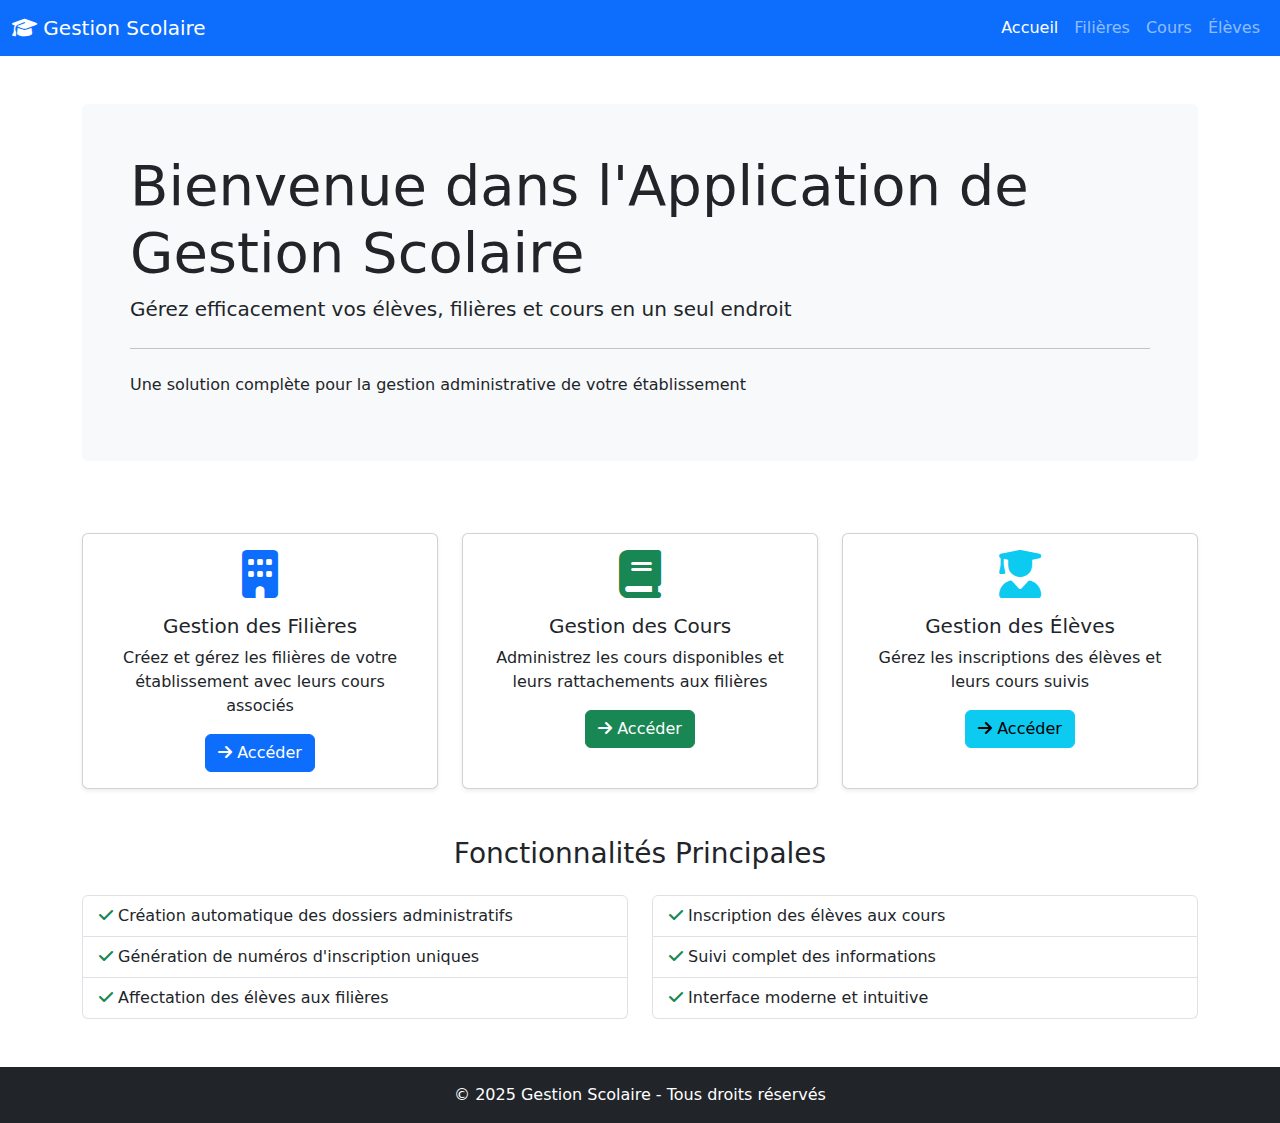
<file: src/main/resources/templates/index.html>
<!DOCTYPE html>
<html xmlns:th="http://www.thymeleaf.org">
<head>
    <meta charset="UTF-8">
    <meta name="viewport" content="width=device-width, initial-scale=1.0">
    <title>Accueil - Gestion Scolaire</title>
    <link href="https://cdn.jsdelivr.net/npm/bootstrap@5.3.0/dist/css/bootstrap.min.css" rel="stylesheet">
    <link rel="stylesheet" href="https://cdnjs.cloudflare.com/ajax/libs/font-awesome/6.4.0/css/all.min.css">
</head>
<body>
<!-- Navigation -->
<nav class="navbar navbar-expand-lg navbar-dark bg-primary">
    <div class="container-fluid">
        <a class="navbar-brand" href="/">
            <i class="fas fa-graduation-cap"></i> Gestion Scolaire
        </a>
        <button class="navbar-toggler" type="button" data-bs-toggle="collapse" data-bs-target="#navbarNav">
            <span class="navbar-toggler-icon"></span>
        </button>
        <div class="collapse navbar-collapse" id="navbarNav">
            <ul class="navbar-nav ms-auto">
                <li class="nav-item">
                    <a class="nav-link active" href="/">Accueil</a>
                </li>
                <li class="nav-item">
                    <a class="nav-link" href="/filieres">Filières</a>
                </li>
                <li class="nav-item">
                    <a class="nav-link" href="/cours">Cours</a>
                </li>
                <li class="nav-item">
                    <a class="nav-link" href="/eleves">Élèves</a>
                </li>
            </ul>
        </div>
    </div>
</nav>

<!-- Hero Section -->
<div class="container mt-5">
    <div class="jumbotron bg-light p-5 rounded">
        <h1 class="display-4">Bienvenue dans l'Application de Gestion Scolaire</h1>
        <p class="lead">Gérez efficacement vos élèves, filières et cours en un seul endroit</p>
        <hr class="my-4">
        <p>Une solution complète pour la gestion administrative de votre établissement</p>
    </div>

    <!-- Cards Section -->
    <div class="row mt-5 g-4">
        <div class="col-md-4">
            <div class="card shadow-sm h-100">
                <div class="card-body text-center">
                    <i class="fas fa-building fa-3x text-primary mb-3"></i>
                    <h5 class="card-title">Gestion des Filières</h5>
                    <p class="card-text">Créez et gérez les filières de votre établissement avec leurs cours associés</p>
                    <a href="/filieres" class="btn btn-primary">
                        <i class="fas fa-arrow-right"></i> Accéder
                    </a>
                </div>
            </div>
        </div>

        <div class="col-md-4">
            <div class="card shadow-sm h-100">
                <div class="card-body text-center">
                    <i class="fas fa-book fa-3x text-success mb-3"></i>
                    <h5 class="card-title">Gestion des Cours</h5>
                    <p class="card-text">Administrez les cours disponibles et leurs rattachements aux filières</p>
                    <a href="/cours" class="btn btn-success">
                        <i class="fas fa-arrow-right"></i> Accéder
                    </a>
                </div>
            </div>
        </div>

        <div class="col-md-4">
            <div class="card shadow-sm h-100">
                <div class="card-body text-center">
                    <i class="fas fa-user-graduate fa-3x text-info mb-3"></i>
                    <h5 class="card-title">Gestion des Élèves</h5>
                    <p class="card-text">Gérez les inscriptions des élèves et leurs cours suivis</p>
                    <a href="/eleves" class="btn btn-info">
                        <i class="fas fa-arrow-right"></i> Accéder
                    </a>
                </div>
            </div>
        </div>
    </div>

    <!-- Features Section -->
    <div class="row mt-5 mb-5">
        <div class="col-12">
            <h3 class="text-center mb-4">Fonctionnalités Principales</h3>
        </div>
        <div class="col-md-6">
            <ul class="list-group">
                <li class="list-group-item"><i class="fas fa-check text-success"></i> Création automatique des dossiers administratifs</li>
                <li class="list-group-item"><i class="fas fa-check text-success"></i> Génération de numéros d'inscription uniques</li>
                <li class="list-group-item"><i class="fas fa-check text-success"></i> Affectation des élèves aux filières</li>
            </ul>
        </div>
        <div class="col-md-6">
            <ul class="list-group">
                <li class="list-group-item"><i class="fas fa-check text-success"></i> Inscription des élèves aux cours</li>
                <li class="list-group-item"><i class="fas fa-check text-success"></i> Suivi complet des informations</li>
                <li class="list-group-item"><i class="fas fa-check text-success"></i> Interface moderne et intuitive</li>
            </ul>
        </div>
    </div>
</div>

<!-- Footer -->
<footer class="bg-dark text-white text-center py-3 mt-5">
    <p class="mb-0">&copy; 2025 Gestion Scolaire - Tous droits réservés</p>
</footer>

<script src="https://cdn.jsdelivr.net/npm/bootstrap@5.3.0/dist/js/bootstrap.bundle.min.js"></script>
</body>
</html>
</file>
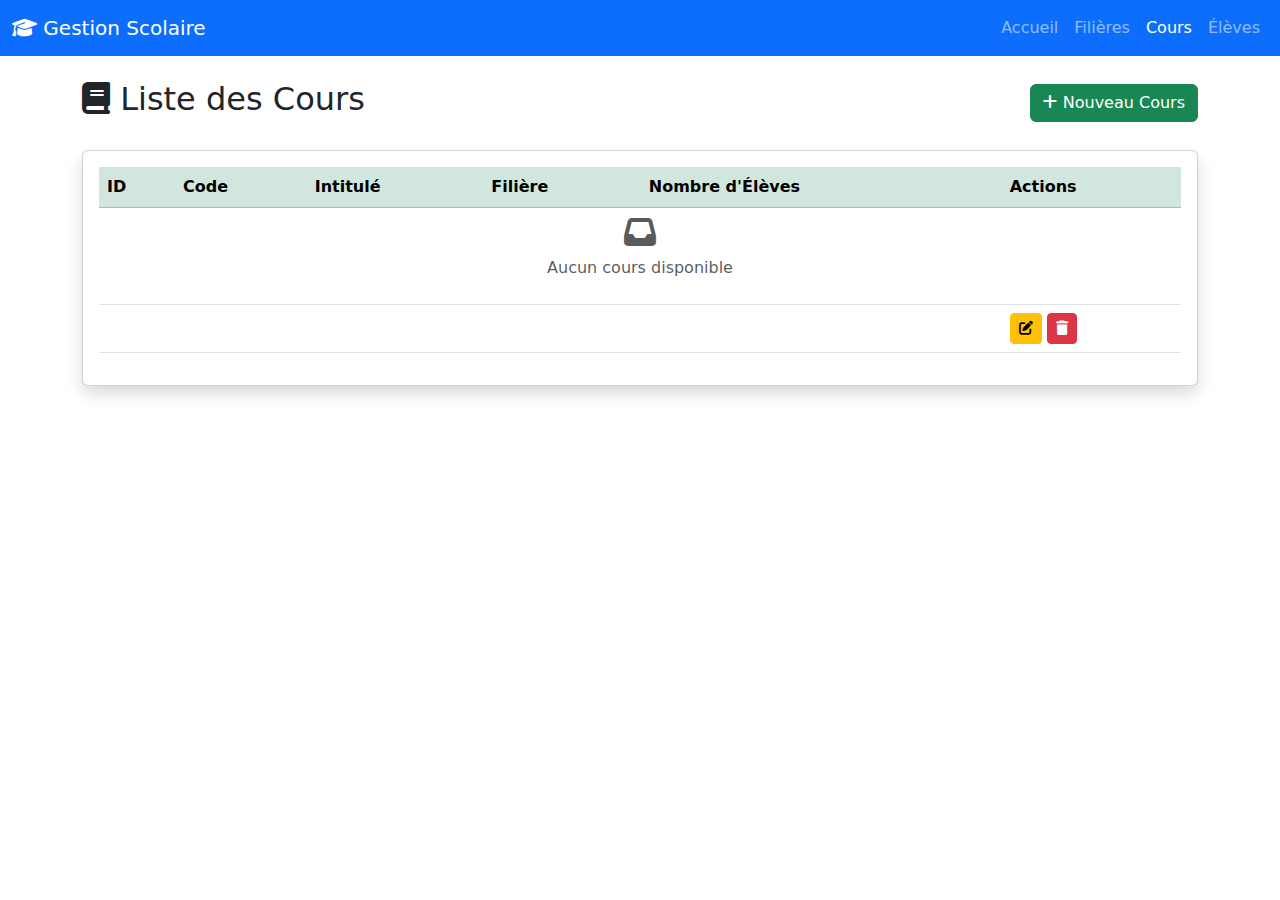
<file: src/main/resources/templates/cours/list.html>
<!DOCTYPE html>
<html xmlns:th="http://www.thymeleaf.org">
<head>
    <meta charset="UTF-8">
    <meta name="viewport" content="width=device-width, initial-scale=1.0">
    <title>Liste des Cours</title>
    <link href="https://cdn.jsdelivr.net/npm/bootstrap@5.3.0/dist/css/bootstrap.min.css" rel="stylesheet">
    <link rel="stylesheet" href="https://cdnjs.cloudflare.com/ajax/libs/font-awesome/6.4.0/css/all.min.css">
</head>
<body>
<!-- Navigation -->
<nav class="navbar navbar-expand-lg navbar-dark bg-primary">
    <div class="container-fluid">
        <a class="navbar-brand" href="/">
            <i class="fas fa-graduation-cap"></i> Gestion Scolaire
        </a>
        <button class="navbar-toggler" type="button" data-bs-toggle="collapse" data-bs-target="#navbarNav">
            <span class="navbar-toggler-icon"></span>
        </button>
        <div class="collapse navbar-collapse" id="navbarNav">
            <ul class="navbar-nav ms-auto">
                <li class="nav-item">
                    <a class="nav-link" href="/">Accueil</a>
                </li>
                <li class="nav-item">
                    <a class="nav-link" href="/filieres">Filières</a>
                </li>
                <li class="nav-item">
                    <a class="nav-link active" href="/cours">Cours</a>
                </li>
                <li class="nav-item">
                    <a class="nav-link" href="/eleves">Élèves</a>
                </li>
            </ul>
        </div>
    </div>
</nav>

<div class="container mt-4">
    <div class="d-flex justify-content-between align-items-center mb-4">
        <h2><i class="fas fa-book"></i> Liste des Cours</h2>
        <a href="/cours/new" class="btn btn-success">
            <i class="fas fa-plus"></i> Nouveau Cours
        </a>
    </div>

    <div class="card shadow">
        <div class="card-body">
            <div class="table-responsive">
                <table class="table table-hover">
                    <thead class="table-success">
                    <tr>
                        <th>ID</th>
                        <th>Code</th>
                        <th>Intitulé</th>
                        <th>Filière</th>
                        <th>Nombre d'Élèves</th>
                        <th>Actions</th>
                    </tr>
                    </thead>
                    <tbody>
                    <tr th:if="${coursList.empty}">
                        <td colspan="6" class="text-center text-muted">
                            <i class="fas fa-inbox fa-2x mb-2"></i>
                            <p>Aucun cours disponible</p>
                        </td>
                    </tr>
                    <tr th:each="cours : ${coursList}">
                        <td th:text="${cours.id}"></td>
                        <td><span class="badge bg-primary" th:text="${cours.code}"></span></td>
                        <td th:text="${cours.intitule}"></td>
                        <td>
                                    <span class="badge bg-info"
                                          th:text="${cours.filiere?.code}"></span>
                            <span th:text="${cours.filiere?.nom}"></span>
                        </td>
                        <td>
                            <span class="badge bg-secondary" th:text="${cours.eleves.size()}"></span>
                        </td>
                        <td>
                            <a th:href="@{/cours/edit/{id}(id=${cours.id})}"
                               class="btn btn-sm btn-warning" title="Modifier">
                                <i class="fas fa-edit"></i>
                            </a>
                            <a th:href="@{/cours/delete/{id}(id=${cours.id})}"
                               class="btn btn-sm btn-danger"
                               onclick="return confirm('Êtes-vous sûr de vouloir supprimer ce cours ?')"
                               title="Supprimer">
                                <i class="fas fa-trash"></i>
                            </a>
                        </td>
                    </tr>
                    </tbody>
                </table>
            </div>
        </div>
    </div>
</div>

<script src="https://cdn.jsdelivr.net/npm/bootstrap@5.3.0/dist/js/bootstrap.bundle.min.js"></script>
</body>
</html>
</file>
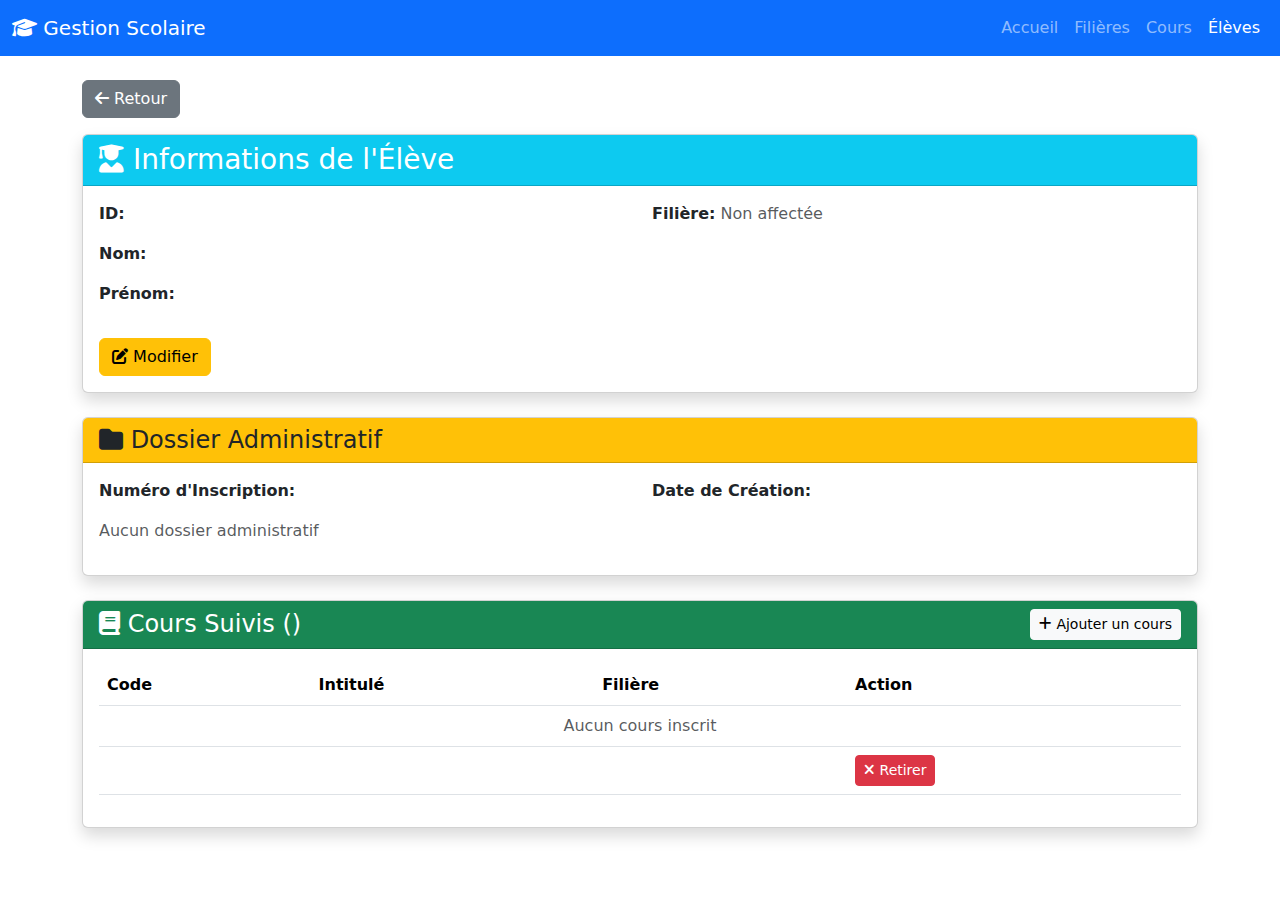
<file: src/main/resources/templates/eleves/details.html>
<!DOCTYPE html>
<html xmlns:th="http://www.thymeleaf.org">
<head>
    <meta charset="UTF-8">
    <meta name="viewport" content="width=device-width, initial-scale=1.0">
    <title>Détails Élève</title>
    <link href="https://cdn.jsdelivr.net/npm/bootstrap@5.3.0/dist/css/bootstrap.min.css" rel="stylesheet">
    <link rel="stylesheet" href="https://cdnjs.cloudflare.com/ajax/libs/font-awesome/6.4.0/css/all.min.css">
</head>
<body>
<!-- Navigation -->
<nav class="navbar navbar-expand-lg navbar-dark bg-primary">
    <div class="container-fluid">
        <a class="navbar-brand" href="/">
            <i class="fas fa-graduation-cap"></i> Gestion Scolaire
        </a>
        <button class="navbar-toggler" type="button" data-bs-toggle="collapse" data-bs-target="#navbarNav">
            <span class="navbar-toggler-icon"></span>
        </button>
        <div class="collapse navbar-collapse" id="navbarNav">
            <ul class="navbar-nav ms-auto">
                <li class="nav-item">
                    <a class="nav-link" href="/">Accueil</a>
                </li>
                <li class="nav-item">
                    <a class="nav-link" href="/filieres">Filières</a>
                </li>
                <li class="nav-item">
                    <a class="nav-link" href="/cours">Cours</a>
                </li>
                <li class="nav-item">
                    <a class="nav-link active" href="/eleves">Élèves</a>
                </li>
            </ul>
        </div>
    </div>
</nav>

<div class="container mt-4">
    <div class="mb-3">
        <a href="/eleves" class="btn btn-secondary">
            <i class="fas fa-arrow-left"></i> Retour
        </a>
    </div>

    <!-- Informations de l'Élève -->
    <div class="card shadow mb-4">
        <div class="card-header bg-info text-white">
            <h3 class="mb-0">
                <i class="fas fa-user-graduate"></i> Informations de l'Élève
            </h3>
        </div>
        <div class="card-body">
            <div class="row">
                <div class="col-md-6">
                    <p><strong>ID:</strong> <span th:text="${eleve.id}"></span></p>
                    <p><strong>Nom:</strong> <span th:text="${eleve.nom}"></span></p>
                    <p><strong>Prénom:</strong> <span th:text="${eleve.prenom}"></span></p>
                </div>
                <div class="col-md-6">
                    <p><strong>Filière:</strong>
                        <span th:if="${eleve.filiere != null}">
                                <span class="badge bg-info" th:text="${eleve.filiere.code}"></span>
                                <span th:text="${eleve.filiere.nom}"></span>
                            </span>
                        <span th:if="${eleve.filiere == null}" class="text-muted">Non affectée</span>
                    </p>
                </div>
            </div>
            <div class="mt-3">
                <a th:href="@{/eleves/edit/{id}(id=${eleve.id})}" class="btn btn-warning">
                    <i class="fas fa-edit"></i> Modifier
                </a>
            </div>
        </div>
    </div>

    <!-- Dossier Administratif -->
    <div class="card shadow mb-4">
        <div class="card-header bg-warning text-dark">
            <h4 class="mb-0">
                <i class="fas fa-folder"></i> Dossier Administratif
            </h4>
        </div>
        <div class="card-body">
            <div class="row" th:if="${eleve.dossierAdministratif != null}">
                <div class="col-md-6">
                    <p><strong>Numéro d'Inscription:</strong>
                        <span class="badge bg-warning text-dark fs-6"
                              th:text="${eleve.dossierAdministratif.numeroInscription}"></span>
                    </p>
                </div>
                <div class="col-md-6">
                    <p><strong>Date de Création:</strong>
                        <span th:text="${#temporals.format(eleve.dossierAdministratif.dateCreation, 'dd/MM/yyyy')}"></span>
                    </p>
                </div>
            </div>
            <div th:if="${eleve.dossierAdministratif == null}">
                <p class="text-muted">Aucun dossier administratif</p>
            </div>
        </div>
    </div>

    <!-- Cours Suivis -->
    <div class="card shadow mb-4">
        <div class="card-header bg-success text-white d-flex justify-content-between align-items-center">
            <h4 class="mb-0">
                <i class="fas fa-book"></i>
                Cours Suivis (<span th:text="${eleve.cours.size()}"></span>)
            </h4>
            <button class="btn btn-light btn-sm" data-bs-toggle="modal" data-bs-target="#addCoursModal">
                <i class="fas fa-plus"></i> Ajouter un cours
            </button>
        </div>
        <div class="card-body">
            <div class="table-responsive">
                <table class="table table-hover">
                    <thead>
                    <tr>
                        <th>Code</th>
                        <th>Intitulé</th>
                        <th>Filière</th>
                        <th>Action</th>
                    </tr>
                    </thead>
                    <tbody>
                    <tr th:if="${eleve.cours.empty}">
                        <td colspan="4" class="text-center text-muted">Aucun cours inscrit</td>
                    </tr>
                    <tr th:each="cours : ${eleve.cours}">
                        <td><span class="badge bg-primary" th:text="${cours.code}"></span></td>
                        <td th:text="${cours.intitule}"></td>
                        <td>
                            <span class="badge bg-info" th:text="${cours.filiere?.code}"></span>
                        </td>
                        <td>
                            <a th:href="@{/eleves/removeCours/{eleveId}/{coursId}(eleveId=${eleve.id}, coursId=${cours.id})}"
                               class="btn btn-sm btn-danger"
                               onclick="return confirm('Êtes-vous sûr de vouloir retirer ce cours ?')">
                                <i class="fas fa-times"></i> Retirer
                            </a>
                        </td>
                    </tr>
                    </tbody>
                </table>
            </div>
        </div>
    </div>
</div>

<!-- Modal Ajouter Cours -->
<div class="modal fade" id="addCoursModal" tabindex="-1">
    <div class="modal-dialog">
        <div class="modal-content">
            <div class="modal-header">
                <h5 class="modal-title">Ajouter un Cours</h5>
                <button type="button" class="btn-close" data-bs-dismiss="modal"></button>
            </div>
            <form th:action="@{/eleves/addCours/{id}(id=${eleve.id})}" method="post">
                <div class="modal-body">
                    <div class="mb-3">
                        <label for="coursId" class="form-label">Sélectionner un cours</label>
                        <select class="form-select" id="coursId" name="coursId" required>
                            <option value="">-- Choisir un cours --</option>
                            <option th:each="cours : ${allCours}"
                                    th:value="${cours.id}"
                                    th:text="${cours.code + ' - ' + cours.intitule}"
                                    th:disabled="${eleve.cours.contains(cours)}">
                            </option>
                        </select>
                    </div>
                </div>
                <div class="modal-footer">
                    <button type="button" class="btn btn-secondary" data-bs-dismiss="modal">Annuler</button>
                    <button type="submit" class="btn btn-success">
                        <i class="fas fa-plus"></i> Ajouter
                    </button>
                </div>
            </form>
        </div>
    </div>
</div>

<script src="https://cdn.jsdelivr.net/npm/bootstrap@5.3.0/dist/js/bootstrap.bundle.min.js"></script>
</body>
</html>
</file>
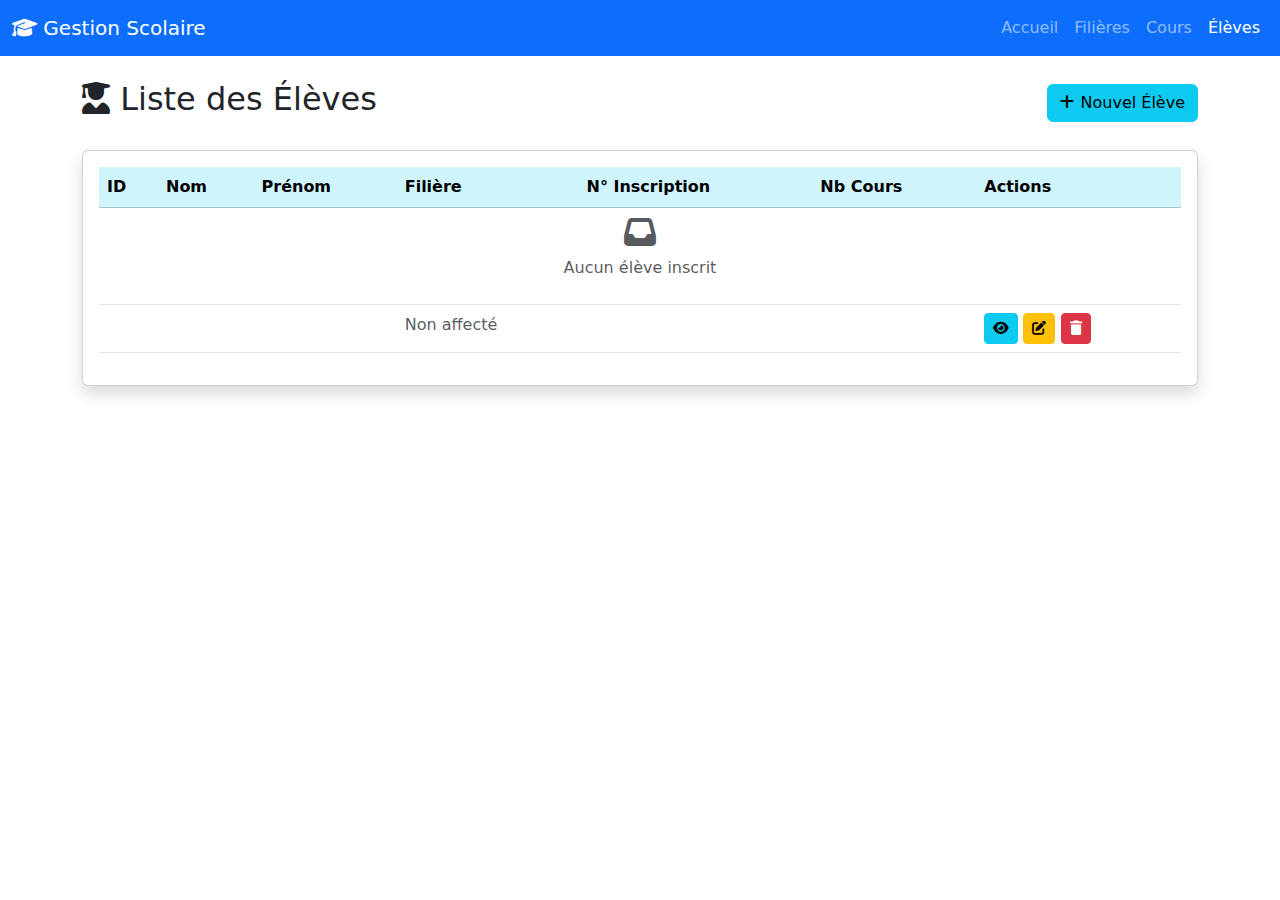
<file: src/main/resources/templates/eleves/list.html>
<!DOCTYPE html>
<html xmlns:th="http://www.thymeleaf.org">
<head>
    <meta charset="UTF-8">
    <meta name="viewport" content="width=device-width, initial-scale=1.0">
    <title>Liste des Élèves</title>
    <link href="https://cdn.jsdelivr.net/npm/bootstrap@5.3.0/dist/css/bootstrap.min.css" rel="stylesheet">
    <link rel="stylesheet" href="https://cdnjs.cloudflare.com/ajax/libs/font-awesome/6.4.0/css/all.min.css">
</head>
<body>
<!-- Navigation -->
<nav class="navbar navbar-expand-lg navbar-dark bg-primary">
    <div class="container-fluid">
        <a class="navbar-brand" href="/">
            <i class="fas fa-graduation-cap"></i> Gestion Scolaire
        </a>
        <button class="navbar-toggler" type="button" data-bs-toggle="collapse" data-bs-target="#navbarNav">
            <span class="navbar-toggler-icon"></span>
        </button>
        <div class="collapse navbar-collapse" id="navbarNav">
            <ul class="navbar-nav ms-auto">
                <li class="nav-item">
                    <a class="nav-link" href="/">Accueil</a>
                </li>
                <li class="nav-item">
                    <a class="nav-link" href="/filieres">Filières</a>
                </li>
                <li class="nav-item">
                    <a class="nav-link" href="/cours">Cours</a>
                </li>
                <li class="nav-item">
                    <a class="nav-link active" href="/eleves">Élèves</a>
                </li>
            </ul>
        </div>
    </div>
</nav>
<div class="container mt-4">
    <div class="d-flex justify-content-between align-items-center mb-4">
        <h2><i class="fas fa-user-graduate"></i> Liste des Élèves</h2>
        <a href="/eleves/new" class="btn btn-info">
            <i class="fas fa-plus"></i> Nouvel Élève
        </a>
    </div>

    <div class="card shadow">
        <div class="card-body">
            <div class="table-responsive">
                <table class="table table-hover">
                    <thead class="table-info">
                    <tr>
                        <th>ID</th>
                        <th>Nom</th>
                        <th>Prénom</th>
                        <th>Filière</th>
                        <th>N° Inscription</th>
                        <th>Nb Cours</th>
                        <th>Actions</th>
                    </tr>
                    </thead>
                    <tbody>
                    <tr th:if="${eleves.empty}">
                        <td colspan="7" class="text-center text-muted">
                            <i class="fas fa-inbox fa-2x mb-2"></i>
                            <p>Aucun élève inscrit</p>
                        </td>
                    </tr>
                    <tr th:each="eleve : ${eleves}">
                        <td th:text="${eleve.id}"></td>
                        <td th:text="${eleve.nom}"></td>
                        <td th:text="${eleve.prenom}"></td>
                        <td>
                                <span class="badge bg-info"
                                      th:if="${eleve.filiere != null}"
                                      th:text="${eleve.filiere.code}"></span>
                            <span th:if="${eleve.filiere == null}" class="text-muted">Non affecté</span>
                        </td>
                        <td>
                                <span class="badge bg-warning text-dark"
                                      th:text="${eleve.dossierAdministratif?.numeroInscription}"></span>
                        </td>
                        <td>
                            <span class="badge bg-secondary" th:text="${eleve.cours.size()}"></span>
                        </td>
                        <td>
                            <a th:href="@{/eleves/details/{id}(id=${eleve.id})}"
                               class="btn btn-sm btn-info" title="Détails">
                                <i class="fas fa-eye"></i>
                            </a>
                            <a th:href="@{/eleves/edit/{id}(id=${eleve.id})}"
                               class="btn btn-sm btn-warning" title="Modifier">
                                <i class="fas fa-edit"></i>
                            </a>
                            <a th:href="@{/eleves/delete/{id}(id=${eleve.id})}"
                               class="btn btn-sm btn-danger"
                               onclick="return confirm('Êtes-vous sûr de vouloir supprimer cet élève ?')"
                               title="Supprimer">
                                <i class="fas fa-trash"></i>
                            </a>
                        </td>
                    </tr>
                    </tbody>
                </table>
            </div>
        </div>
    </div>
</div>

<script src="https://cdn.jsdelivr.net/npm/bootstrap@5.3.0/dist/js/bootstrap.bundle.min.js"></script>
</body>
</html>
</file>
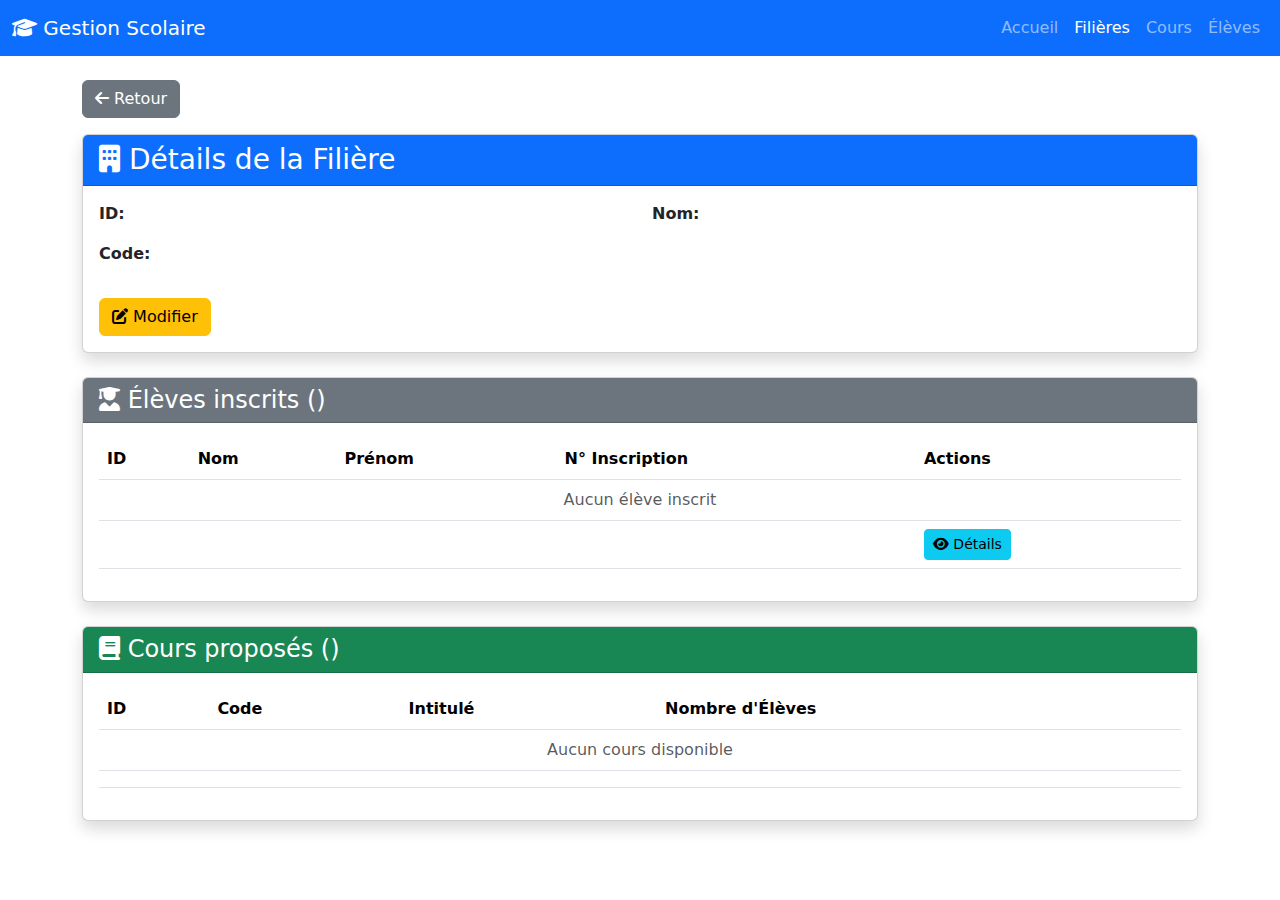
<file: src/main/resources/templates/filieres/details.html>
<!DOCTYPE html>
<html xmlns:th="http://www.thymeleaf.org">
<head>
    <meta charset="UTF-8">
    <meta name="viewport" content="width=device-width, initial-scale=1.0">
    <title>Détails Filière</title>
    <link href="https://cdn.jsdelivr.net/npm/bootstrap@5.3.0/dist/css/bootstrap.min.css" rel="stylesheet">
    <link rel="stylesheet" href="https://cdnjs.cloudflare.com/ajax/libs/font-awesome/6.4.0/css/all.min.css">
</head>
<body>
<!-- Navigation -->
<nav class="navbar navbar-expand-lg navbar-dark bg-primary">
    <div class="container-fluid">
        <a class="navbar-brand" href="/">
            <i class="fas fa-graduation-cap"></i> Gestion Scolaire
        </a>
        <button class="navbar-toggler" type="button" data-bs-toggle="collapse" data-bs-target="#navbarNav">
            <span class="navbar-toggler-icon"></span>
        </button>
        <div class="collapse navbar-collapse" id="navbarNav">
            <ul class="navbar-nav ms-auto">
                <li class="nav-item">
                    <a class="nav-link" href="/">Accueil</a>
                </li>
                <li class="nav-item">
                    <a class="nav-link active" href="/filieres">Filières</a>
                </li>
                <li class="nav-item">
                    <a class="nav-link" href="/cours">Cours</a>
                </li>
                <li class="nav-item">
                    <a class="nav-link" href="/eleves">Élèves</a>
                </li>
            </ul>
        </div>
    </div>
</nav>

<div class="container mt-4">
    <div class="mb-3">
        <a href="/filieres" class="btn btn-secondary">
            <i class="fas fa-arrow-left"></i> Retour
        </a>
    </div>

    <!-- Informations de la Filière -->
    <div class="card shadow mb-4">
        <div class="card-header bg-primary text-white">
            <h3 class="mb-0">
                <i class="fas fa-building"></i> Détails de la Filière
            </h3>
        </div>
        <div class="card-body">
            <div class="row">
                <div class="col-md-6">
                    <p><strong>ID:</strong> <span th:text="${filiere.id}"></span></p>
                    <p><strong>Code:</strong> <span class="badge bg-info" th:text="${filiere.code}"></span></p>
                </div>
                <div class="col-md-6">
                    <p><strong>Nom:</strong> <span th:text="${filiere.nom}"></span></p>
                </div>
            </div>
            <div class="mt-3">
                <a th:href="@{/filieres/edit/{id}(id=${filiere.id})}" class="btn btn-warning">
                    <i class="fas fa-edit"></i> Modifier
                </a>
            </div>
        </div>
    </div>

    <!-- Liste des Élèves -->
    <div class="card shadow mb-4">
        <div class="card-header bg-secondary text-white">
            <h4 class="mb-0">
                <i class="fas fa-user-graduate"></i>
                Élèves inscrits (<span th:text="${eleves.size()}"></span>)
            </h4>
        </div>
        <div class="card-body">
            <div class="table-responsive">
                <table class="table table-hover">
                    <thead>
                    <tr>
                        <th>ID</th>
                        <th>Nom</th>
                        <th>Prénom</th>
                        <th>N° Inscription</th>
                        <th>Actions</th>
                    </tr>
                    </thead>
                    <tbody>
                    <tr th:if="${eleves.empty}">
                        <td colspan="5" class="text-center text-muted">Aucun élève inscrit</td>
                    </tr>
                    <tr th:each="eleve : ${eleves}">
                        <td th:text="${eleve.id}"></td>
                        <td th:text="${eleve.nom}"></td>
                        <td th:text="${eleve.prenom}"></td>
                        <td>
                                    <span class="badge bg-info"
                                          th:text="${eleve.dossierAdministratif?.numeroInscription}"></span>
                        </td>
                        <td>
                            <a th:href="@{/eleves/details/{id}(id=${eleve.id})}"
                               class="btn btn-sm btn-info">
                                <i class="fas fa-eye"></i> Détails
                            </a>
                        </td>
                    </tr>
                    </tbody>
                </table>
            </div>
        </div>
    </div>

    <!-- Liste des Cours -->
    <div class="card shadow mb-4">
        <div class="card-header bg-success text-white">
            <h4 class="mb-0">
                <i class="fas fa-book"></i>
                Cours proposés (<span th:text="${cours.size()}"></span>)
            </h4>
        </div>
        <div class="card-body">
            <div class="table-responsive">
                <table class="table table-hover">
                    <thead>
                    <tr>
                        <th>ID</th>
                        <th>Code</th>
                        <th>Intitulé</th>
                        <th>Nombre d'Élèves</th>
                    </tr>
                    </thead>
                    <tbody>
                    <tr th:if="${cours.empty}">
                        <td colspan="4" class="text-center text-muted">Aucun cours disponible</td>
                    </tr>
                    <tr th:each="c : ${cours}">
                        <td th:text="${c.id}"></td>
                        <td><span class="badge bg-primary" th:text="${c.code}"></span></td>
                        <td th:text="${c.intitule}"></td>
                        <td>
                            <span class="badge bg-secondary" th:text="${c.eleves.size()}"></span>
                        </td>
                    </tr>
                    </tbody>
                </table>
            </div>
        </div>
    </div>
</div>

<script src="https://cdn.jsdelivr.net/npm/bootstrap@5.3.0/dist/js/bootstrap.bundle.min.js"></script>
</body>
</html>
</file>
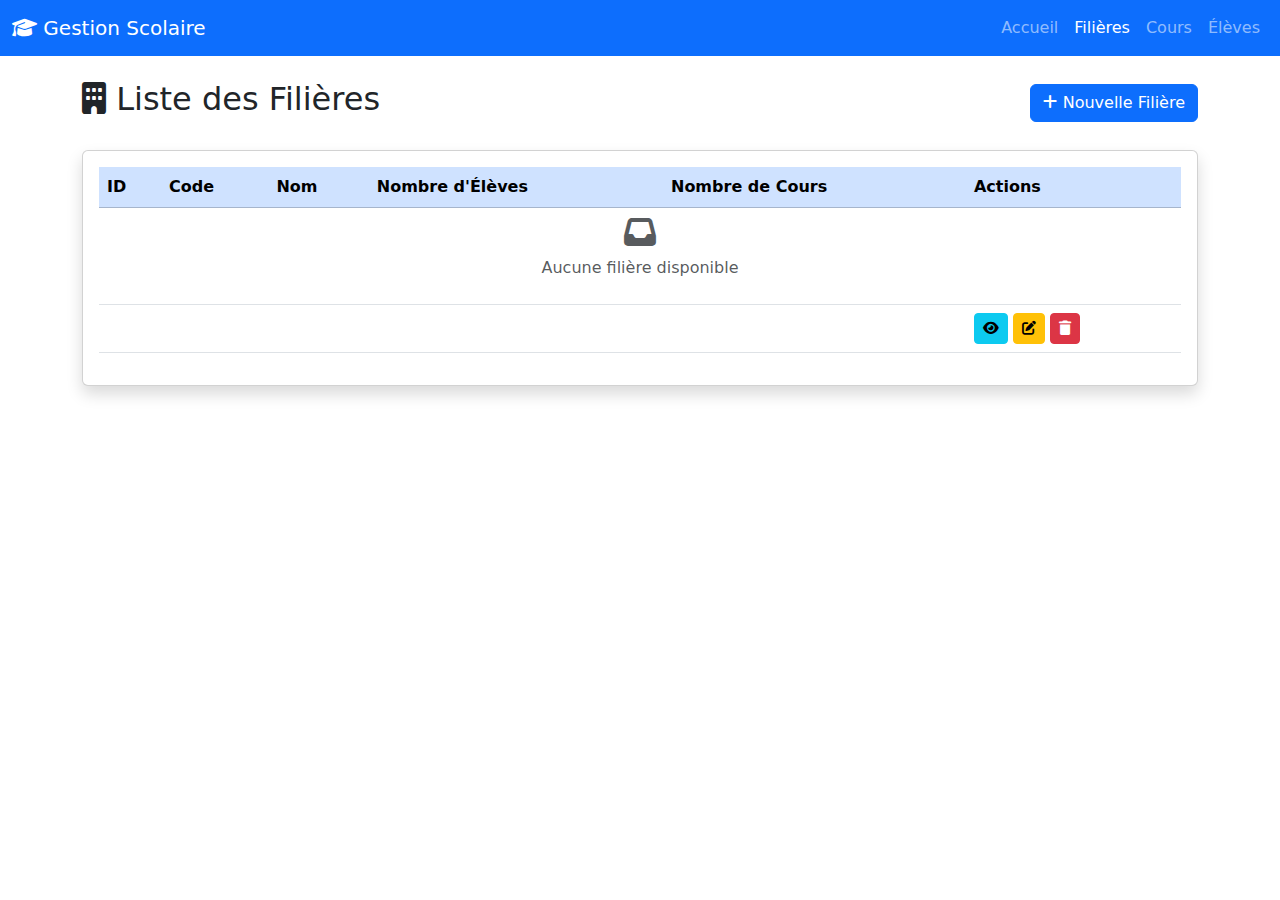
<file: src/main/resources/templates/filieres/list.html>
<!DOCTYPE html>
<html xmlns:th="http://www.thymeleaf.org">
<head>
    <meta charset="UTF-8">
    <meta name="viewport" content="width=device-width, initial-scale=1.0">
    <title>Liste des Filières</title>
    <link href="https://cdn.jsdelivr.net/npm/bootstrap@5.3.0/dist/css/bootstrap.min.css" rel="stylesheet">
    <link rel="stylesheet" href="https://cdnjs.cloudflare.com/ajax/libs/font-awesome/6.4.0/css/all.min.css">
</head>
<body>
<!-- Navigation -->
<nav class="navbar navbar-expand-lg navbar-dark bg-primary">
    <div class="container-fluid">
        <a class="navbar-brand" href="/">
            <i class="fas fa-graduation-cap"></i> Gestion Scolaire
        </a>
        <button class="navbar-toggler" type="button" data-bs-toggle="collapse" data-bs-target="#navbarNav">
            <span class="navbar-toggler-icon"></span>
        </button>
        <div class="collapse navbar-collapse" id="navbarNav">
            <ul class="navbar-nav ms-auto">
                <li class="nav-item">
                    <a class="nav-link" href="/">Accueil</a>
                </li>
                <li class="nav-item">
                    <a class="nav-link active" href="/filieres">Filières</a>
                </li>
                <li class="nav-item">
                    <a class="nav-link" href="/cours">Cours</a>
                </li>
                <li class="nav-item">
                    <a class="nav-link" href="/eleves">Élèves</a>
                </li>
            </ul>
        </div>
    </div>
</nav>

<div class="container mt-4">
    <div class="d-flex justify-content-between align-items-center mb-4">
        <h2><i class="fas fa-building"></i> Liste des Filières</h2>
        <a href="/filieres/new" class="btn btn-primary">
            <i class="fas fa-plus"></i> Nouvelle Filière
        </a>
    </div>

    <div class="card shadow">
        <div class="card-body">
            <div class="table-responsive">
                <table class="table table-hover">
                    <thead class="table-primary">
                    <tr>
                        <th>ID</th>
                        <th>Code</th>
                        <th>Nom</th>
                        <th>Nombre d'Élèves</th>
                        <th>Nombre de Cours</th>
                        <th>Actions</th>
                    </tr>
                    </thead>
                    <tbody>
                    <tr th:if="${filieres.empty}">
                        <td colspan="6" class="text-center text-muted">
                            <i class="fas fa-inbox fa-2x mb-2"></i>
                            <p>Aucune filière disponible</p>
                        </td>
                    </tr>
                    <tr th:each="filiere : ${filieres}">
                        <td th:text="${filiere.id}"></td>
                        <td><span class="badge bg-info" th:text="${filiere.code}"></span></td>
                        <td th:text="${filiere.nom}"></td>
                        <td>
                            <span class="badge bg-secondary" th:text="${filiere.eleves.size()}"></span>
                        </td>
                        <td>
                            <span class="badge bg-success" th:text="${filiere.cours.size()}"></span>
                        </td>
                        <td>
                            <a th:href="@{/filieres/details/{id}(id=${filiere.id})}"
                               class="btn btn-sm btn-info" title="Détails">
                                <i class="fas fa-eye"></i>
                            </a>
                            <a th:href="@{/filieres/edit/{id}(id=${filiere.id})}"
                               class="btn btn-sm btn-warning" title="Modifier">
                                <i class="fas fa-edit"></i>
                            </a>
                            <a th:href="@{/filieres/delete/{id}(id=${filiere.id})}"
                               class="btn btn-sm btn-danger"
                               onclick="return confirm('Êtes-vous sûr de vouloir supprimer cette filière ?')"
                               title="Supprimer">
                                <i class="fas fa-trash"></i>
                            </a>
                        </td>
                    </tr>
                    </tbody>
                </table>
            </div>
        </div>
    </div>
</div>

<script src="https://cdn.jsdelivr.net/npm/bootstrap@5.3.0/dist/js/bootstrap.bundle.min.js"></script>
</body>
</html>
</file>
